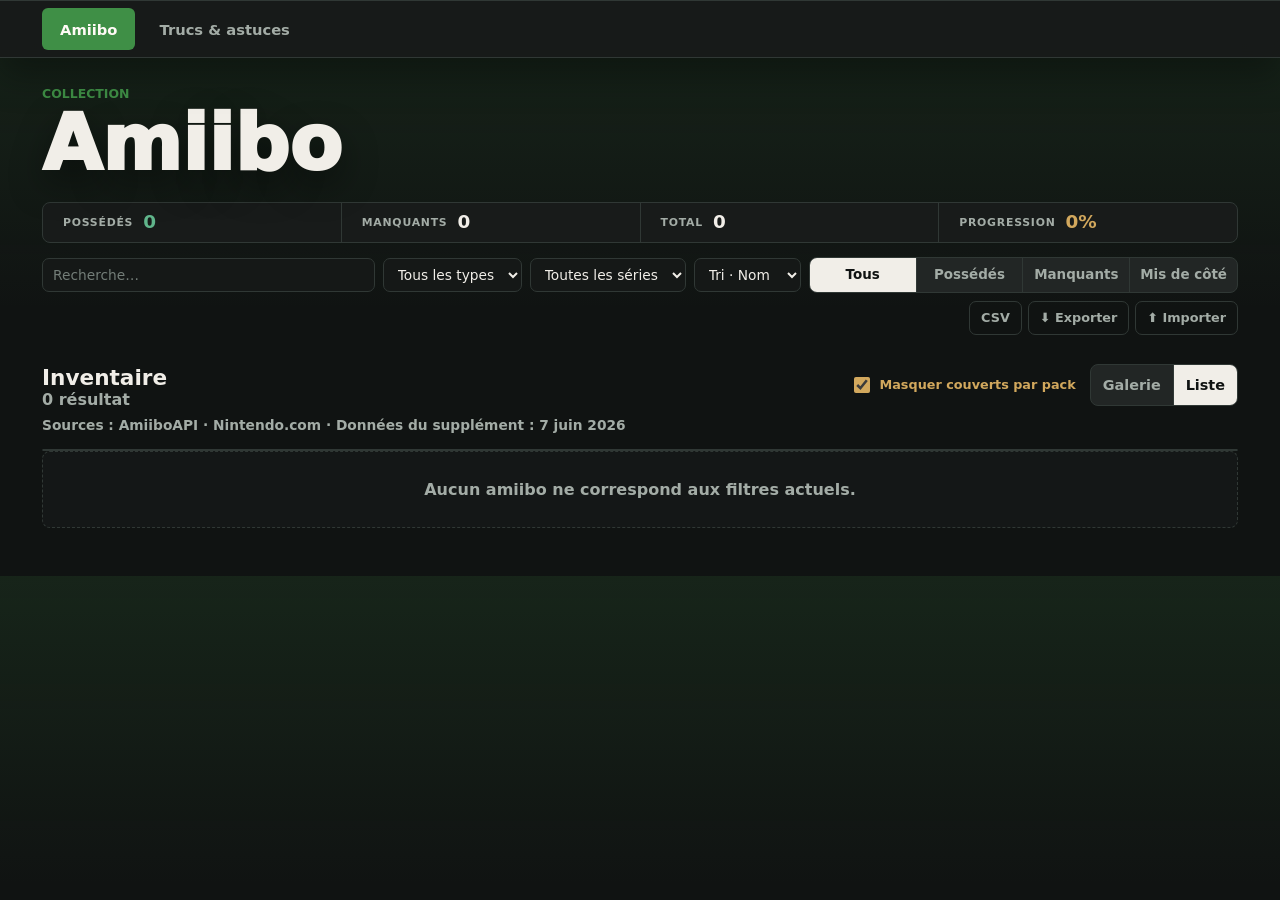
<file: index.html>
<!doctype html>
<html lang="fr">
  <head>
    <meta charset="utf-8">
    <meta name="viewport" content="width=device-width, initial-scale=1">
    <title>Carnet de collection amiibo</title>
    <meta name="theme-color" content="#101312">
    <meta name="apple-mobile-web-app-capable" content="yes">
    <meta name="apple-mobile-web-app-title" content="amiibo">
    <link rel="manifest" href="manifest.json">
    <link rel="icon" type="image/svg+xml" href="assets/icon-192.svg">
    <link rel="apple-touch-icon" href="assets/icon-192.png">
    <link rel="stylesheet" href="styles.css">
  </head>
  <body>
    <nav class="main-nav" aria-label="Menus principaux">
      <button class="nav-tab is-active" type="button" data-view="amiibo">Amiibo</button>
      <button class="nav-tab" type="button" data-view="tips">Trucs & astuces</button>
    </nav>

    <div class="app-shell">
      <header class="topbar">
        <div>
          <p class="eyebrow">Collection</p>
          <h1 class="brand-title">
            <span>Amiibo</span>
          </h1>
        </div>
        <div class="header-actions">
          <div class="sync-status" id="syncStatus" hidden></div>
          <span class="last-updated" id="lastUpdateLabel"></span>
        </div>
      </header>

      <main>
        <section class="app-view is-active" id="amiiboView" data-view-panel="amiibo">
        <div class="summary-bar" aria-label="Résumé de la collection">
          <span class="stat" data-stat="owned"><span class="stat-label">Possédés</span><strong id="ownedCount">—</strong></span>
          <span class="stat" data-stat="missing"><span class="stat-label">Manquants</span><strong id="missingCount">—</strong></span>
          <span class="stat" data-stat="total"><span class="stat-label">Total</span><strong id="totalCount">—</strong></span>
          <span class="stat" data-stat="progress"><span class="stat-label">Progression</span><strong id="progressCount">—</strong></span>
        </div>

        <div class="filter-bar">
          <input id="searchInput" class="filter-search" type="search" placeholder="Recherche…" autocomplete="off" aria-label="Rechercher par nom, personnage ou série">
          <select id="typeFilter" aria-label="Filtrer par type">
            <option value="">Tous les types</option>
          </select>
          <select id="seriesFilter" aria-label="Filtrer par série">
            <option value="">Toutes les séries</option>
          </select>
          <select id="sortSelect" aria-label="Tri">
            <option value="name">Tri · Nom</option>
            <option value="amiiboSeries">Tri · Série</option>
            <option value="gameSeries">Tri · Jeu</option>
            <option value="release">Tri · Date</option>
          </select>
          <div class="segmented" role="group" aria-label="Statut de possession">
            <button class="segment is-active" type="button" data-status="all">Tous</button>
            <button class="segment" type="button" data-status="owned">Possédés</button>
            <button class="segment" type="button" data-status="missing">Manquants</button>
            <button class="segment" type="button" data-status="covered">Mis de côté</button>
          </div>
          <div class="filter-actions" role="group" aria-label="Export et import de collection">
            <button class="filter-action-btn" id="exportButton" type="button" title="Exporter la liste en CSV">CSV</button>
            <button class="filter-action-btn" id="exportCollectionButton" type="button" title="Télécharger un fichier .json pour l'importer sur un autre appareil">⬇ Exporter</button>
            <button class="filter-action-btn" id="importCollectionButton" type="button" title="Importer un fichier .json exporté depuis un autre appareil">⬆ Importer</button>
            <input type="file" id="importCollectionInput" accept=".json" hidden aria-hidden="true">
          </div>
        </div>

        <section class="list-header" aria-live="polite">
          <div class="list-header-text">
            <h2 id="resultTitle">Inventaire</h2>
            <p id="resultCount">0 résultat</p>
          </div>
          <div class="list-header-controls">
            <label class="pack-coverage-toggle">
              <input type="checkbox" id="hideCoveredToggle" checked>
              <span>Masquer couverts par pack</span>
            </label>
            <div class="segmented view-mode-toggle" role="group" aria-label="Mode d'affichage">
              <button class="segment" type="button" data-view-mode="grid">Galerie</button>
              <button class="segment is-active" type="button" data-view-mode="list">Liste</button>
            </div>
          </div>
        </section>
        <p class="data-note">Sources : AmiiboAPI · Nintendo.com · Données du supplément : <span id="supplementDate"></span></p>

        <section class="amiibo-grid" id="amiiboGrid" aria-label="Galerie des amiibo" hidden></section>
        <section class="amiibo-list" id="amiiboList" aria-label="Liste des amiibo"></section>

        <div class="empty-state" id="emptyState" hidden>
          Aucun amiibo ne correspond aux filtres actuels.
        </div>
        </section>

        <section class="app-view" id="tipsView" data-view-panel="tips" hidden>
          <section class="tips-panel" aria-labelledby="tipsTitle">
            <div class="tips-header">
              <div>
                <p class="panel-kicker">Jeux vidéo</p>
                <h2 id="tipsTitle">Guides et cartes</h2>
              </div>
              <span id="gameCount">0 jeu</span>
            </div>
            <p class="guide-note" id="guideSourceCount">Ressources chargées depuis des sources publiques en ligne.</p>
          </section>

          <section class="list-header" aria-live="polite">
            <h2>Jeux disponibles</h2>
            <p id="gameLibraryCount">0 résultat</p>
          </section>

          <section class="game-grid" id="gameGrid" aria-label="Liste des jeux avec trucs et astuces"></section>

          <div class="empty-state" id="gameEmptyState" hidden>Aucune ressource en ligne configurée.</div>

          <section class="game-detail" id="gameDetail" aria-labelledby="selectedGameTitle" hidden>
            <div class="game-detail-header">
              <button class="secondary-button" id="backToGamesButton" type="button">Retour aux jeux</button>
              <a class="secondary-button" id="selectedGamePrimaryLink" href="#" target="_blank" rel="noopener">Ouvrir la carte interactive</a>
            </div>

            <div class="selected-game">
              <div class="selected-game-cover">
                <img id="selectedGameImage" alt="">
              </div>
              <div>
                <p class="panel-kicker">Ressources en ligne</p>
                <h2 id="selectedGameTitle"></h2>
                <p id="selectedGameTipCount"></p>
                <p class="source-line" id="selectedGameDescription"></p>
              </div>
            </div>

            <section class="personal-game-panel" aria-label="Suivi personnel du jeu">
              <div class="personal-panel-header">
                <div>
                  <p class="panel-kicker">Suivi personnel</p>
                  <h3>Notes personnelles</h3>
                </div>
              </div>

              <label class="notes-field">
                <span>Notes personnelles</span>
                <textarea id="selectedGameNotes" rows="6" placeholder="Écris ici tes découvertes, objectifs, souvenirs ou choses à vérifier..."></textarea>
              </label>
              <p class="notes-save-state" id="notesSaveState">Notes sauvegardées automatiquement.</p>
            </section>

            <section class="resource-grid" id="resourceGrid" aria-label="Cartes et guides disponibles"></section>
            <p class="source-line" id="selectedGameSource"></p>
          </section>
        </section>
      </main>
    </div>

    <template id="amiiboCardTemplate">
      <article class="amiibo-card">
        <div class="image-wrap">
          <img alt="" loading="lazy">
        </div>
        <div class="card-body">
          <div>
            <p class="series"></p>
            <h3></h3>
            <p class="character"></p>
          </div>
          <details class="details-panel">
            <summary>Détails</summary>
            <dl class="details">
              <div>
                <dt>Type</dt>
                <dd class="type"></dd>
              </div>
              <div>
                <dt>Jeu</dt>
                <dd class="game-series"></dd>
              </div>
              <div>
                <dt>Sortie NA</dt>
                <dd class="release"></dd>
              </div>
              <div>
                <dt>Source</dt>
                <dd class="source-summary"></dd>
              </div>
            </dl>
          </details>
          <p class="price-tag" hidden></p>
          <label class="owned-toggle">
            <input type="checkbox">
            <span>Je l'ai</span>
          </label>
        </div>
      </article>
    </template>

    <script src="app.js"></script>
  </body>
</html>
</file>
<file: styles.css>
:root {
  color-scheme: dark;
  --bg: #101312;
  --surface: #181b1a;
  --surface-strong: #222625;
  --surface-soft: #151817;
  --text: #f1eee8;
  --muted: #a3aca6;
  --border: #303835;
  --accent: #3f8f46;
  --accent-dark: #2f6f38;
  --green: #60b58b;
  --gold: #d2a85d;
  --focus: #8fb4ff;
  --shadow: 0 16px 36px rgba(0, 0, 0, 0.34);
}

* {
  box-sizing: border-box;
}

body {
  margin: 0;
  min-width: 320px;
  background:
    linear-gradient(180deg, rgba(63, 143, 70, 0.14), transparent 310px),
    var(--bg);
  color: var(--text);
  font-family: Inter, ui-sans-serif, system-ui, -apple-system, BlinkMacSystemFont, "Segoe UI", sans-serif;
}

button,
input,
select,
textarea {
  font: inherit;
}

button {
  cursor: pointer;
}

.app-shell {
  width: min(1440px, 100%);
  margin: 0 auto;
  padding: 28px clamp(16px, 4vw, 42px) 48px;
}

.topbar {
  display: flex;
  align-items: flex-start;
  justify-content: space-between;
  gap: 20px;
  margin-bottom: 24px;
}

.header-actions {
  display: grid;
  justify-items: end;
  gap: 10px;
  position: relative;
  z-index: 2;
}

.eyebrow {
  margin: 0 0 8px;
  color: var(--accent);
  font-size: 0.78rem;
  font-weight: 800;
  letter-spacing: 0;
  text-transform: uppercase;
}

h1,
h2,
h3,
p {
  margin-top: 0;
}

h1 {
  margin-bottom: 0;
  font-size: clamp(2rem, 4vw, 4.4rem);
  line-height: 0.95;
}

.brand-title {
  display: inline-flex;
  align-items: center;
  color: var(--text);
  font-size: clamp(2.8rem, 6vw, 6.8rem);
  font-weight: 950;
  line-height: 0.9;
  text-shadow: 0 14px 36px rgba(0, 0, 0, 0.46);
}

.sync-status {
  max-width: 360px;
  border: 1px solid var(--border);
  border-radius: 8px;
  background: rgba(24, 27, 26, 0.86);
  color: var(--muted);
  padding: 10px 12px;
  text-align: right;
}

.update-controls {
  display: flex;
  align-items: center;
  justify-content: flex-end;
  gap: 10px;
  color: var(--muted);
}

.refresh-button {
  min-height: 38px;
  border: 1px solid rgba(143, 180, 255, 0.3);
  border-radius: 8px;
  background: rgba(143, 180, 255, 0.1);
  color: var(--text);
  padding: 0 14px;
  font-size: 0.86rem;
  font-weight: 850;
  white-space: nowrap;
}

.refresh-button:hover {
  border-color: var(--focus);
}

.refresh-button:disabled {
  cursor: progress;
  opacity: 0.62;
}

.last-updated {
  font-size: 0.78rem;
  font-weight: 800;
  white-space: nowrap;
}

.main-nav {
  position: sticky;
  top: 0;
  z-index: 40;
  display: flex;
  gap: 6px;
  width: 100%;
  border: 1px solid var(--border);
  border-left: 0;
  border-right: 0;
  border-radius: 0;
  background: rgba(24, 27, 26, 0.96);
  box-shadow: var(--shadow);
  margin: 0;
  overflow-x: auto;
  padding: 7px clamp(16px, 4vw, 42px);
  backdrop-filter: blur(14px);
}

.nav-tab {
  flex: 0 0 auto;
  min-height: 42px;
  border: 0;
  border-radius: 6px;
  background: transparent;
  color: var(--muted);
  padding: 0 18px;
  font-size: 0.92rem;
  font-weight: 900;
  white-space: nowrap;
}

.nav-tab:hover {
  color: var(--text);
}

.nav-tab.is-active {
  background: var(--accent);
  color: #fffaf6;
}

.app-view[hidden] {
  display: none;
}

.sync-status[data-tone="success"] {
  border-color: rgba(19, 121, 91, 0.35);
  color: var(--green);
}

.sync-status[data-tone="warning"] {
  border-color: rgba(183, 121, 31, 0.38);
  color: var(--gold);
}

.sync-status[data-tone="error"] {
  border-color: rgba(214, 40, 57, 0.4);
  color: var(--accent);
}

.summary-bar {
  display: flex;
  align-items: stretch;
  border: 1px solid var(--border);
  border-radius: 8px;
  background: var(--surface);
  margin-bottom: 14px;
  overflow: hidden;
}

.stat {
  display: flex;
  align-items: center;
  gap: 10px;
  flex: 1;
  padding: 10px 20px;
  border-right: 1px solid var(--border);
  min-width: 0;
}

.stat:last-child {
  border-right: 0;
}

.stat-label {
  color: var(--muted);
  font-size: 0.68rem;
  font-weight: 800;
  text-transform: uppercase;
  letter-spacing: 0.07em;
  white-space: nowrap;
}

.stat strong {
  font-size: 1.15rem;
  font-weight: 800;
  line-height: 1;
}

[data-stat="owned"] strong  { color: var(--green); }
[data-stat="progress"] strong { color: var(--gold); }

.filter-bar {
  display: flex;
  align-items: center;
  gap: 8px;
  flex-wrap: wrap;
  margin-bottom: 4px;
}

.filter-bar input[type="search"],
.filter-bar select {
  min-height: 34px;
  height: 34px;
  width: auto;
  padding: 0 10px;
  font-size: 0.86rem;
}

.filter-search {
  flex: 1;
  min-width: 140px;
}

.filter-bar select {
  flex-shrink: 0;
}

.filter-bar .segmented {
  min-height: 34px;
  flex-shrink: 0;
  grid-template-columns: repeat(4, minmax(0, 1fr));
}

.filter-bar .segment {
  min-height: 34px;
  font-size: 0.84rem;
  min-width: 70px;
  padding: 0 10px;
}

label {
  display: grid;
  gap: 6px;
  color: var(--muted);
  font-size: 0.78rem;
  font-weight: 800;
}

input,
select,
textarea {
  width: 100%;
  min-height: 42px;
  border: 1px solid var(--border);
  border-radius: 7px;
  background: var(--surface-soft);
  color: var(--text);
  padding: 0 12px;
}

textarea {
  min-height: 132px;
  padding: 12px;
  resize: vertical;
  line-height: 1.45;
}

input::placeholder,
textarea::placeholder {
  color: #737d78;
}

input:focus,
select:focus,
textarea:focus,
button:focus-visible {
  outline: 3px solid rgba(143, 180, 255, 0.28);
  outline-offset: 2px;
}

.segmented {
  display: inline-grid;
  grid-template-columns: repeat(3, minmax(82px, 1fr));
  min-height: 42px;
  border: 1px solid var(--border);
  border-radius: 8px;
  overflow: hidden;
  background: var(--surface-strong);
}

.segment {
  min-width: 0;
  border: 0;
  border-right: 1px solid var(--border);
  background: transparent;
  color: var(--muted);
  padding: 0 12px;
  font-size: 0.9rem;
  font-weight: 800;
}

.segment:last-child {
  border-right: 0;
}

.segment.is-active {
  background: var(--text);
  color: var(--bg);
}

.ghost-button {
  min-height: 42px;
  border: 1px solid var(--accent);
  border-radius: 8px;
  background: var(--accent);
  color: #fffaf6;
  padding: 0 16px;
  font-size: 0.9rem;
  font-weight: 850;
  white-space: nowrap;
}

.ghost-button:hover {
  background: var(--accent-dark);
}

.filter-actions {
  display: flex;
  gap: 6px;
  margin-left: auto;
}

.filter-action-btn {
  display: inline-flex;
  align-items: center;
  min-height: 34px;
  border: 1px solid var(--border);
  border-radius: 7px;
  background: transparent;
  color: var(--muted);
  padding: 0 11px;
  font-size: 0.8rem;
  font-weight: 700;
  white-space: nowrap;
}

.filter-action-btn:hover {
  border-color: var(--accent);
  color: var(--text);
  background: var(--surface-strong);
}

.list-header {
  display: flex;
  align-items: end;
  justify-content: space-between;
  gap: 16px;
  margin: 26px 0 14px;
}

.list-header h2 {
  margin-bottom: 0;
  font-size: 1.35rem;
}

.list-header p {
  margin-bottom: 0;
  color: var(--muted);
  font-weight: 700;
}

.list-header-controls {
  display: flex;
  align-items: center;
  gap: 14px;
  flex-shrink: 0;
}

.pack-coverage-toggle {
  display: flex;
  align-items: center;
  gap: 7px;
  cursor: pointer;
  color: var(--muted);
  font-size: 0.8rem;
  font-weight: 700;
  white-space: nowrap;
}

.pack-coverage-toggle input[type="checkbox"] {
  width: 16px;
  height: 16px;
  cursor: pointer;
  accent-color: var(--gold);
  flex-shrink: 0;
}

.pack-coverage-toggle:has(input:checked) {
  color: var(--gold);
}

.data-note {
  margin: -6px 0 16px;
  color: var(--muted);
  font-size: 0.86rem;
  font-weight: 700;
}

.panel-kicker {
  margin-bottom: 4px;
  color: var(--gold);
  font-size: 0.72rem;
  font-weight: 900;
  text-transform: uppercase;
}

.tips-panel {
  display: grid;
  gap: 14px;
  border: 1px solid rgba(63, 143, 70, 0.34);
  border-radius: 8px;
  background:
    linear-gradient(135deg, rgba(63, 143, 70, 0.14), transparent 62%),
    var(--surface);
  box-shadow: var(--shadow);
  padding: 14px;
}

.tips-header,
.game-detail-header {
  display: flex;
  align-items: end;
  justify-content: space-between;
  gap: 14px;
}

.tips-header h2 {
  margin-bottom: 0;
  font-size: 1.18rem;
}

.tips-header span,
.selected-game p:not(.panel-kicker) {
  color: var(--muted);
  font-size: 0.86rem;
  font-weight: 800;
}

.guide-note,
.source-line {
  margin-bottom: 0;
  color: var(--muted);
  font-size: 0.86rem;
  font-weight: 750;
  line-height: 1.45;
}

.game-grid {
  display: grid;
  grid-template-columns: repeat(auto-fill, minmax(210px, 1fr));
  gap: 14px;
}

.game-card {
  display: grid;
  grid-template-rows: auto auto 1fr;
  min-width: 0;
  border: 1px solid var(--border);
  border-radius: 8px;
  overflow: hidden;
  background: var(--surface);
  box-shadow: var(--shadow);
}

.game-card.is-selected {
  border-color: rgba(63, 143, 70, 0.74);
}

.game-open {
  display: grid;
  width: 100%;
  border: 0;
  background: transparent;
  color: inherit;
  padding: 0;
  text-align: left;
}

.game-open:hover .game-card-meta h3 {
  color: var(--green);
}

.game-cover {
  display: grid;
  place-items: center;
  aspect-ratio: 3 / 4;
  background:
    radial-gradient(circle at center, rgba(210, 168, 93, 0.18), transparent 62%),
    #eee4c8;
  padding: 12px;
}

.game-cover img {
  width: 100%;
  height: 100%;
  object-fit: contain;
  border-radius: 7px;
}

.game-card-meta {
  min-height: 104px;
  padding: 14px;
}

.game-card-meta h3 {
  margin-bottom: 8px;
  font-size: 1rem;
  line-height: 1.25;
}

.game-card-meta p {
  margin-bottom: 0;
  color: var(--muted);
  font-size: 0.84rem;
  font-weight: 800;
}

.game-card-status {
  display: grid;
  grid-template-columns: repeat(2, minmax(0, 1fr));
  gap: 8px;
  border-top: 1px solid rgba(63, 143, 70, 0.26);
  border-bottom: 1px solid var(--border);
  background: rgba(21, 24, 23, 0.72);
  padding: 10px;
}

.game-status-toggle {
  display: flex;
  align-items: center;
  justify-content: center;
  min-height: 36px;
  border: 1px solid var(--border);
  border-radius: 7px;
  background: var(--surface-soft);
  color: var(--muted);
  font-size: 0.82rem;
  font-weight: 900;
  text-align: center;
}

.game-status-toggle input {
  width: 16px;
  min-height: 16px;
  height: 16px;
  margin: 0 7px 0 0;
  accent-color: var(--green);
}

.game-status-toggle.is-checked {
  border-color: rgba(96, 181, 139, 0.45);
  background: rgba(63, 143, 70, 0.12);
  color: var(--green);
}

.game-status-toggle span {
  overflow-wrap: anywhere;
}

.game-detail {
  display: grid;
  gap: 16px;
  border: 1px solid rgba(63, 143, 70, 0.32);
  border-radius: 8px;
  background: rgba(24, 27, 26, 0.86);
  box-shadow: var(--shadow);
  margin-top: 18px;
  padding: 16px;
}

.game-detail[hidden] {
  display: none;
}

.secondary-button,
.danger-button {
  display: inline-flex;
  align-items: center;
  justify-content: center;
  min-height: 38px;
  border: 1px solid var(--border);
  border-radius: 8px;
  background: var(--surface-soft);
  color: var(--text);
  padding: 0 12px;
  font-size: 0.84rem;
  font-weight: 850;
  text-decoration: none;
}

.secondary-button:hover {
  border-color: var(--focus);
  color: var(--focus);
}

.danger-button {
  border-color: rgba(214, 40, 57, 0.44);
  color: #ffb4b4;
}

.danger-button:hover {
  background: rgba(214, 40, 57, 0.12);
}

.selected-game {
  display: grid;
  grid-template-columns: 150px minmax(0, 1fr);
  align-items: center;
  gap: 16px;
}

.selected-game-cover {
  aspect-ratio: 3 / 4;
  border: 1px solid var(--border);
  border-radius: 8px;
  background: #eee4c8;
  padding: 8px;
}

.selected-game-cover img {
  width: 100%;
  height: 100%;
  border-radius: 7px;
  object-fit: contain;
}

.selected-game h2 {
  margin-bottom: 8px;
  font-size: clamp(1.4rem, 3vw, 2.4rem);
  line-height: 1;
}

.personal-game-panel {
  display: grid;
  gap: 12px;
  border: 1px solid rgba(210, 168, 93, 0.24);
  border-radius: 8px;
  background: rgba(210, 168, 93, 0.06);
  padding: 14px;
}

.personal-panel-header {
  display: flex;
  align-items: end;
  justify-content: space-between;
  gap: 14px;
}

.personal-panel-header h3 {
  margin-bottom: 0;
  font-size: 1.02rem;
}

.notes-field {
  color: var(--muted);
}

.notes-save-state {
  margin-bottom: 0;
  color: var(--muted);
  font-size: 0.78rem;
  font-weight: 800;
}

.resource-grid {
  display: grid;
  grid-template-columns: repeat(2, minmax(0, 1fr));
  gap: 14px;
}

.resource-card {
  min-width: 0;
  border: 1px solid var(--border);
  border-radius: 8px;
  overflow: hidden;
  background: var(--surface);
}

.resource-preview {
  position: relative;
  display: block;
  aspect-ratio: 16 / 9;
  background: #111514;
  overflow: hidden;
}

.resource-preview img {
  width: 100%;
  height: 100%;
  object-fit: cover;
  filter: saturate(0.86) contrast(1.08);
  transition: transform 180ms ease;
}

.resource-preview:hover img {
  transform: scale(1.035);
}

.resource-badge {
  position: absolute;
  left: 10px;
  top: 10px;
  border: 1px solid rgba(255, 255, 255, 0.18);
  border-radius: 7px;
  background: rgba(17, 21, 20, 0.82);
  color: var(--gold);
  padding: 6px 8px;
  font-size: 0.72rem;
  font-weight: 900;
}

.resource-body {
  display: grid;
  gap: 8px;
  padding: 14px;
}

.resource-body h3 {
  margin-bottom: 0;
  font-size: 1.02rem;
}

.resource-body strong {
  color: var(--green);
  font-size: 0.88rem;
}

.resource-body p {
  margin-bottom: 0;
  color: var(--muted);
  font-size: 0.86rem;
  line-height: 1.45;
}

.resource-actions {
  display: grid;
  grid-template-columns: repeat(2, minmax(0, 1fr));
  gap: 8px;
  margin-top: 4px;
}

.tip-list {
  display: grid;
  gap: 10px;
  margin: 0;
  padding: 0;
  list-style: none;
}

.tip-item {
  display: grid;
  grid-template-columns: minmax(0, 1fr) auto;
  gap: 14px;
  align-items: start;
  border: 1px solid var(--border);
  border-radius: 8px;
  background: var(--surface-soft);
  padding: 14px;
}

.tip-item h3 {
  margin-bottom: 7px;
  font-size: 1rem;
}

.tip-item p {
  margin-bottom: 0;
  color: var(--muted);
  line-height: 1.5;
  white-space: pre-wrap;
}

.tip-remove-button {
  white-space: nowrap;
}

.view-mode-toggle {
  grid-template-columns: repeat(2, auto);
  width: auto;
  flex-shrink: 0;
}

.list-header-text {
  display: flex;
  flex-direction: column;
}

.amiibo-list {
  display: flex;
  flex-direction: column;
  border: 1px solid var(--border);
  border-radius: 10px;
  overflow: hidden;
}

.list-row {
  display: grid;
  grid-template-columns: 44px 48px 1fr auto;
  align-items: center;
  gap: 14px;
  padding: 10px 16px;
  border-bottom: 1px solid var(--border);
  background: var(--surface);
  transition: background 0.1s;
}

.list-row:last-child {
  border-bottom: 0;
}

.list-row:hover {
  background: var(--surface-strong);
}

.list-row.is-owned {
  border-left: 3px solid rgba(19, 121, 91, 0.55);
  padding-left: 13px;
  background: rgba(19, 121, 91, 0.05);
}

.list-owned-toggle {
  display: flex;
  align-items: center;
  justify-content: center;
  cursor: pointer;
}

.list-owned-toggle input[type="checkbox"] {
  width: 18px;
  height: 18px;
  cursor: pointer;
  accent-color: var(--green);
}

.list-row-img {
  width: 44px;
  height: 44px;
  object-fit: contain;
  border-radius: 6px;
  background: var(--surface-strong);
}

.list-row-info {
  display: flex;
  flex-direction: column;
  gap: 2px;
  min-width: 0;
}

.list-row-name {
  font-size: 0.95rem;
  font-weight: 700;
  white-space: nowrap;
  overflow: hidden;
  text-overflow: ellipsis;
}

.list-row.is-owned .list-row-name {
  color: var(--green);
}

.list-row-series {
  font-size: 0.78rem;
  color: var(--muted);
  white-space: nowrap;
  overflow: hidden;
  text-overflow: ellipsis;
}

.list-row-note {
  width: 100%;
  min-height: 24px;
  height: 24px;
  border: 1px solid transparent;
  border-radius: 4px;
  background: transparent;
  color: var(--muted);
  padding: 0 6px;
  font-size: 0.75rem;
  font-style: italic;
  transition: border-color 0.12s, background 0.12s;
}

.list-row-note:hover {
  border-color: var(--border);
}

.list-row-note:focus {
  border-color: var(--border);
  background: var(--surface-soft);
  outline: none;
}

.list-row-note::placeholder {
  color: #555f59;
}

.list-row-date {
  font-size: 0.8rem;
  color: var(--muted);
  font-weight: 600;
  white-space: nowrap;
}

.amiibo-grid[hidden],
.amiibo-list[hidden] {
  display: none;
}

.amiibo-grid {
  display: grid;
  grid-template-columns: repeat(auto-fill, minmax(220px, 1fr));
  gap: 14px;
}

.amiibo-card {
  display: grid;
  grid-template-rows: 180px 1fr;
  min-height: 380px;
  border: 1px solid var(--border);
  border-radius: 8px;
  overflow: hidden;
  background: var(--surface);
  box-shadow: var(--shadow);
}

.amiibo-card.is-owned {
  border-color: rgba(19, 121, 91, 0.5);
}

.amiibo-card.is-pack {
  border-color: rgba(210, 168, 93, 0.46);
}

.amiibo-card.is-pack .image-wrap {
  background:
    radial-gradient(circle at center, rgba(210, 168, 93, 0.16), transparent 58%),
    #121412;
}

.amiibo-card.is-pack .series {
  color: var(--gold);
}

.image-wrap {
  display: grid;
  place-items: center;
  position: relative;
  background:
    radial-gradient(circle at center, rgba(143, 180, 255, 0.12), transparent 55%),
    #111514;
  padding: 16px;
  transition: background 0.2s;
}

.image-wrap.is-box-view {
  background: #e8e8e6;
  padding: 8px;
}

.image-wrap img {
  width: auto;
  max-width: 100%;
  height: 150px;
  object-fit: contain;
  transition: opacity 0.15s;
}

/* Bouton toggle figurine / boîte */
.box-toggle {
  position: absolute;
  bottom: 5px;
  right: 5px;
  background: rgba(0, 0, 0, 0.55);
  border: 1px solid rgba(255,255,255,0.15);
  border-radius: 4px;
  color: #c8d0cc;
  cursor: pointer;
  font-size: 11px;
  font-weight: 600;
  line-height: 1;
  padding: 3px 5px;
  opacity: 0;
  transition: opacity 0.15s, background 0.15s;
  z-index: 2;
}
.box-toggle::before { content: "📦"; }
.box-toggle.is-box::before { content: "🧍"; }

.image-wrap:hover .box-toggle,
.is-box-view .box-toggle {
  opacity: 1;
}

.box-toggle:hover {
  background: rgba(63, 143, 70, 0.8);
  border-color: rgba(63, 143, 70, 0.9);
  color: #fff;
}

/* Wrapper image dans la vue liste */
.list-img-wrap {
  position: relative;
  width: 48px;
  height: 48px;
  display: flex;
  align-items: center;
  justify-content: center;
}

.list-img-wrap .box-toggle {
  bottom: 0;
  right: 0;
  font-size: 9px;
  padding: 2px 3px;
}

.list-img-wrap:hover .box-toggle,
.list-img-wrap .box-toggle.is-box {
  opacity: 1;
}

.list-img-wrap.is-box-view {
  background: #e8e8e6;
  border-radius: 4px;
}

.card-body {
  display: grid;
  grid-template-rows: auto auto auto;
  gap: 14px;
  padding: 15px;
}

.series {
  margin-bottom: 6px;
  color: var(--accent);
  font-size: 0.75rem;
  font-weight: 850;
}

.amiibo-card h3 {
  margin-bottom: 6px;
  font-size: 1.05rem;
  line-height: 1.2;
}

.character {
  margin-bottom: 0;
  color: var(--muted);
}

.details-panel {
  border: 1px solid var(--border);
  border-radius: 8px;
  background: var(--surface-soft);
  overflow: hidden;
}

.details-panel summary {
  min-height: 40px;
  color: var(--muted);
  cursor: pointer;
  font-size: 0.82rem;
  font-weight: 900;
  list-style: none;
  padding: 11px 12px;
}

.details-panel summary::-webkit-details-marker {
  display: none;
}

.details-panel summary::after {
  content: "+";
  float: right;
  color: var(--text);
}

.details-panel[open] summary {
  border-bottom: 1px solid var(--border);
}

.details-panel[open] summary::after {
  content: "-";
}

.details {
  display: grid;
  gap: 8px;
  margin: 0;
  padding: 12px;
}

.details div {
  display: grid;
  grid-template-columns: 76px 1fr;
  gap: 10px;
}

dt {
  color: var(--muted);
  font-size: 0.74rem;
  font-weight: 800;
}

dd {
  margin: 0;
  min-width: 0;
  font-size: 0.83rem;
  overflow-wrap: anywhere;
}

.owned-toggle {
  display: flex;
  align-items: center;
  justify-content: center;
  min-height: 44px;
  border: 1px solid var(--border);
  border-radius: 8px;
  background: var(--surface-strong);
  color: var(--text);
  font-size: 0.94rem;
  font-weight: 850;
}

.market-panel {
  display: grid;
  grid-template-columns: repeat(2, minmax(0, 1fr));
  gap: 8px;
  border: 1px solid rgba(143, 180, 255, 0.2);
  border-radius: 8px;
  background: rgba(143, 180, 255, 0.07);
  padding: 10px;
}

.market-panel span {
  display: block;
  color: var(--muted);
  font-size: 0.72rem;
  font-weight: 850;
}

.market-panel strong {
  display: block;
  margin-top: 3px;
  font-size: 1rem;
}

.market-history {
  display: grid;
  grid-column: 1 / -1;
  grid-template-columns: repeat(2, minmax(0, 1fr));
  gap: 8px;
  border-top: 1px solid rgba(143, 180, 255, 0.18);
  padding-top: 8px;
}

.market-history strong {
  color: var(--gold);
}

.market-history small {
  display: block;
  margin-top: 2px;
  color: var(--muted);
  font-size: 0.68rem;
  font-weight: 750;
}

.market-history small:empty {
  display: none;
}

.market-actions {
  display: grid;
  grid-column: 1 / -1;
  grid-template-columns: repeat(2, minmax(0, 1fr));
  gap: 8px;
}

.market-link {
  display: flex;
  align-items: center;
  justify-content: center;
  min-height: 34px;
  border: 1px solid var(--border);
  border-radius: 7px;
  background: var(--surface-soft);
  color: var(--text);
  font-size: 0.78rem;
  font-weight: 850;
  text-decoration: none;
}

.market-link:hover {
  border-color: var(--focus);
  color: var(--focus);
}

.pack-panel {
  display: grid;
  gap: 8px;
  border: 1px solid rgba(183, 121, 31, 0.28);
  border-radius: 8px;
  background: rgba(210, 168, 93, 0.08);
  padding: 10px;
}

.pack-panel[hidden] {
  display: none;
}

.pack-panel p {
  margin: 0;
  color: var(--gold);
  font-size: 0.74rem;
  font-weight: 900;
}

.pack-list {
  display: grid;
  gap: 6px;
}

.pack-option {
  display: grid;
  gap: 2px;
  border: 1px solid rgba(210, 168, 93, 0.25);
  border-radius: 7px;
  background: rgba(24, 27, 26, 0.74);
  color: var(--text);
  padding: 8px;
  text-decoration: none;
}

.pack-option span {
  font-size: 0.78rem;
  font-weight: 850;
}

.pack-option strong {
  color: var(--muted);
  font-size: 0.76rem;
}

.pack-option:hover {
  border-color: var(--gold);
}

.owned-toggle input {
  width: 18px;
  min-height: 18px;
  height: 18px;
  margin: 0 8px 0 0;
  accent-color: var(--green);
}

.price-tag {
  margin: 4px 0 0;
  padding: 0;
  color: var(--gold);
  font-size: 0.78rem;
  font-weight: 700;
}

.list-row-price {
  font-size: 0.78rem;
  font-weight: 700;
  color: var(--gold);
  white-space: nowrap;
}

.amiibo-card.is-owned .owned-toggle {
  border-color: rgba(19, 121, 91, 0.35);
  background: rgba(19, 121, 91, 0.1);
  color: var(--green);
}

.empty-state {
  border: 1px dashed var(--border);
  border-radius: 8px;
  background: rgba(24, 27, 26, 0.7);
  color: var(--muted);
  padding: 28px;
  text-align: center;
  font-weight: 800;
}

@media (max-width: 1120px) {
  .resource-grid {
    grid-template-columns: 1fr;
  }
}

@media (max-width: 760px) {
  .app-shell {
    padding-top: 20px;
  }

  .topbar,
  .list-header {
    display: grid;
  }

  .brand-title {
    font-size: clamp(2.6rem, 16vw, 4.6rem);
  }

  .main-nav {
    width: 100%;
    max-width: none;
  }

  .sync-status {
    text-align: left;
  }

  .header-actions,
  .update-controls {
    justify-items: stretch;
    width: 100%;
  }

  .update-controls {
    display: grid;
  }

  .tips-header,
  .game-detail-header,
  .personal-panel-header {
    display: grid;
  }

  .refresh-button,
  .last-updated {
    width: 100%;
  }

  .stat {
    padding: 8px 14px;
  }

  .filter-actions {
    margin-left: 0;
  }

  .amiibo-grid {
    grid-template-columns: repeat(auto-fill, minmax(170px, 1fr));
  }

  .game-grid {
    grid-template-columns: repeat(auto-fill, minmax(160px, 1fr));
  }

  .selected-game,
  .tip-item,
  .resource-actions,
  .game-card-status {
    grid-template-columns: 1fr;
  }

  .selected-game-cover {
    width: min(190px, 100%);
  }

  .amiibo-card {
    grid-template-rows: 150px 1fr;
  }

  .image-wrap img {
    height: 122px;
  }
}

@media (max-width: 520px) {
  .summary-bar {
    display: grid;
    grid-template-columns: repeat(2, 1fr);
  }

  .stat {
    border-right: 1px solid var(--border);
    border-bottom: 1px solid var(--border);
  }

  .stat:nth-child(2n) {
    border-right: 0;
  }

  .stat:nth-last-child(-n+2) {
    border-bottom: 0;
  }
}
</file>
